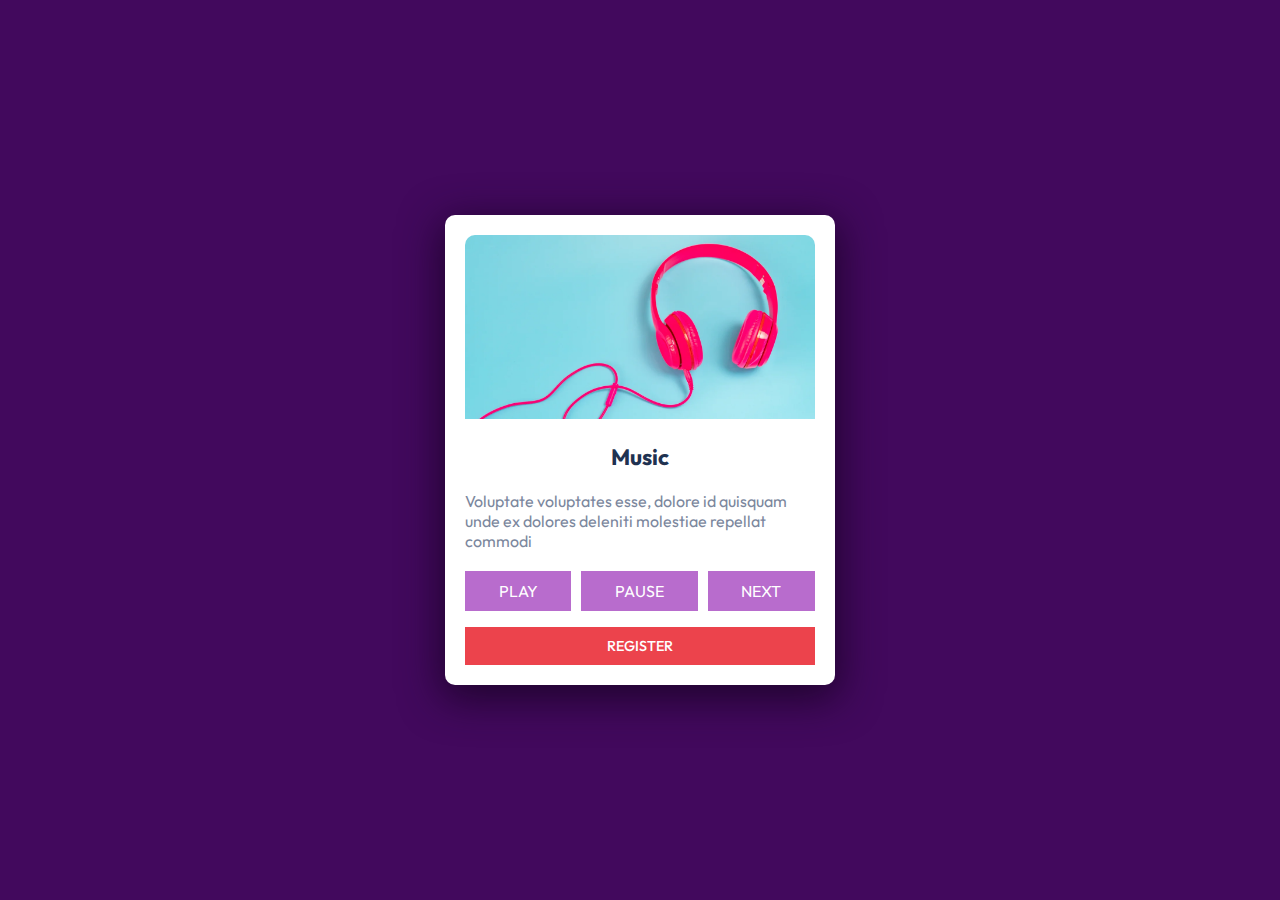
<file: index.html>
<!DOCTYPE html>
<html lang="pt-BR">
<head>
    <meta charset="UTF-8">
    <meta http-equiv="X-UA-Compatible" content="IE=edge">
    <meta name="viewport" content="width=device-width, initial-scale=1.0">
    <link rel="stylesheet" href="style.css">
    <title>Music</title>
</head>
<body>
    <main class="container">
        <div class="caixa">
            <img src="img/listening-to-music-headphones.webp" alt="Imagem fone rosa">
            <h1>Music</h1>
            <p>Voluptate voluptates esse, dolore id quisquam unde ex dolores deleniti molestiae repellat commodi</p>
            <ul type="none">
                <li>PLAY</li>
                <li>PAUSE</li>
                <li>NEXT</li>
            </ul>
            <div class="button-reg">REGISTER</div>
        </div>
    </main>
</body>
</html>
</file>
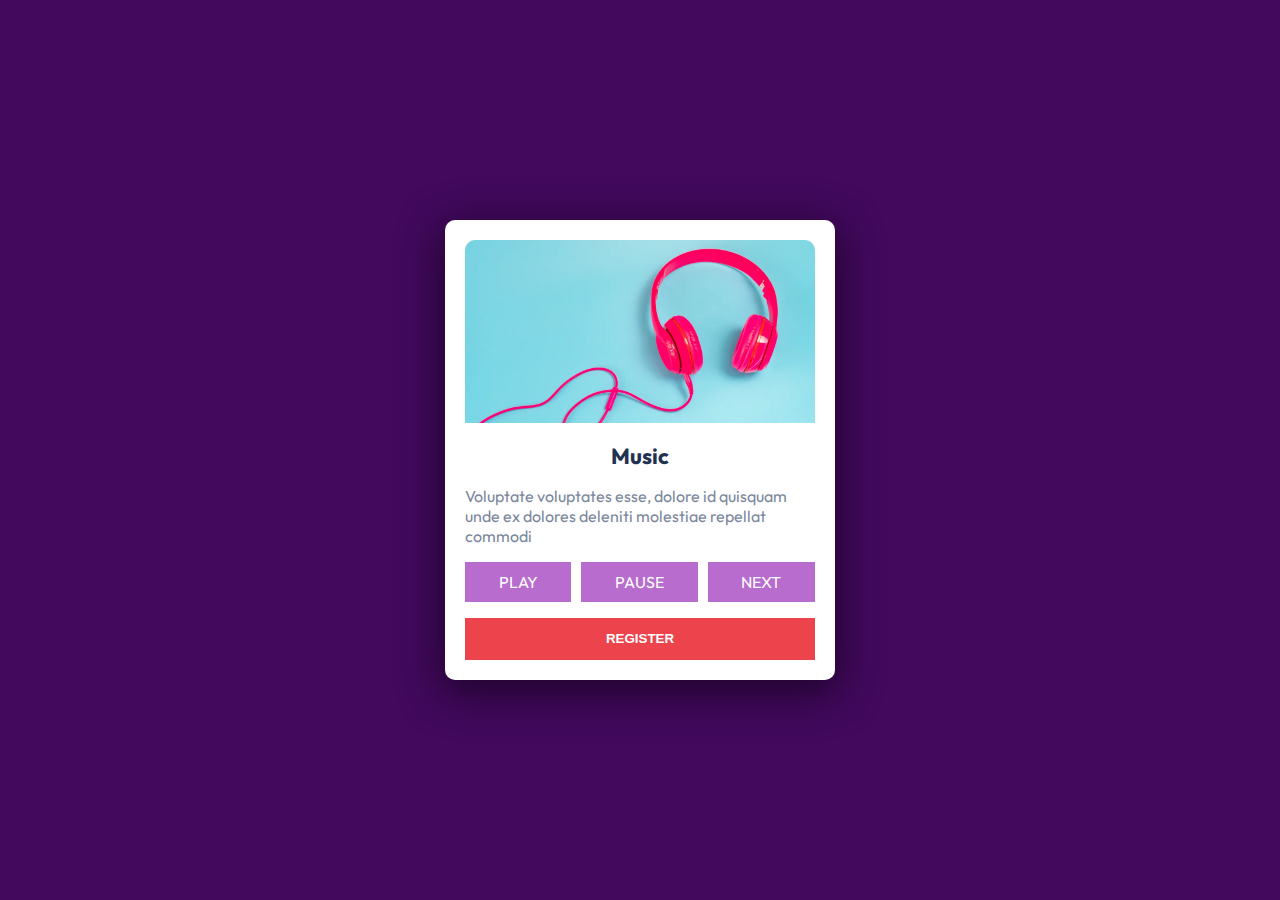
<file: versao-prof.html>
<!--Colocando em prática a versão do professor, adaptando o meu-->
<!DOCTYPE html>
<html lang="pt-BR">
<head>
    <meta charset="UTF-8">
    <meta http-equiv="X-UA-Compatible" content="IE=edge">
    <meta name="viewport" content="width=device-width, initial-scale=1.0">
    <link rel="stylesheet" href="versao-prof.css">
    <title>Music - Versão prof.</title>
</head>
<body>
    <main class="container">
        <div class="caixa">
            <img width="100%" src="img/listening-to-music-headphones.webp" alt="Imagem fone rosa">
            <h1>Music</h1>
            <p>Voluptate voluptates esse, dolore id quisquam unde ex dolores deleniti molestiae repellat commodi</p>
            <ul type="none">
                <li>PLAY</li>
                <li>PAUSE</li>
                <li>NEXT</li>
            </ul>
            <div class="actions">
                <button>REGISTER</button>
            </div>
        </div>
    </main>
</body>
</html>
</file>
<file: style.css>
@import url('https://fonts.googleapis.com/css2?family=Outfit:wght@200;300;400;500;600;700;800;900&display=swap');

html, body {
    margin: 0;
    padding: 0;
}

.container {
    background-color: #42095D ;
    font-family: 'Outfit', sans-serif;
    height: 100vh;
    display: flex;
    justify-content: center;
    align-items: center;
}

.caixa {
    background-color: white;
    flex-basis: 350px;
    padding: 20px;
    border-radius: 10px;
    box-shadow: 0px 10px 40px 4px rgb(24 2 34 / 81%);
}

h1, p {
    margin: 20px 0px;
}

h1 {
    text-align: center;
    font-size: 1.4em;
    color: #1F3251;
}

p {
    color: #7B879D;
}

img {
    width: 100%;
    height: auto;
    border-radius: 10px 10px 0px 0px;
}

ul {
    display: flex;
    padding: 0;
    gap: 10px;
}

li {
    background-color: #B86CCD;
    flex-grow: 1;
    color: white;
    padding: 10px;
    text-align: center;
}

.button-reg {
    text-align: center;
    color: white;
    padding: 10px;
    background-color: #EC434C;
    flex-grow: 1;
    font-size: 0.9em;
    font-weight: 500;
}
</file>
<file: versao-prof.css>
@import url('https://fonts.googleapis.com/css2?family=Outfit:wght@200;300;400;500;600;700;800;900&display=swap');

html, body {
    margin: 0;
    padding: 0;
    height: 100%;
}

.container {
    display: flex;
    align-items: center;
    justify-content: center;
    height: 100%;
    background-color: #42095D;
    font-family: "Outfit", sans-serif;
    font-size: 16px;
}

.caixa {
    flex-basis: 350px;
    border-radius: 10px;
    padding: 20px;
    background-color: white;
    box-shadow: 0px 10px 40px 4px rgb(24 2 34 / 81%);
}

img {
    width: 100%;
    border-radius: 10px 10px 0 0;
}

h1 {
    font-size: 22px;
    color: #1f3251;
    text-align: center;
}

p {
    color: #7b879d;
}

ul {
    display: flex;
    justify-content: center;
    gap: 10px;
    padding: 0;
}

li {
    background-color: #B86CCD;
    flex-grow: 1;
    color: white;
    line-height: 2.5rem;
    text-align: center;
}

.actions {
    display: flex;
}

button {
    background-color: #EC434C;
    color: white;
    flex: 1;
    line-height: 2.5rem;
    border: none;
    font-weight: bold;
}
</file>
